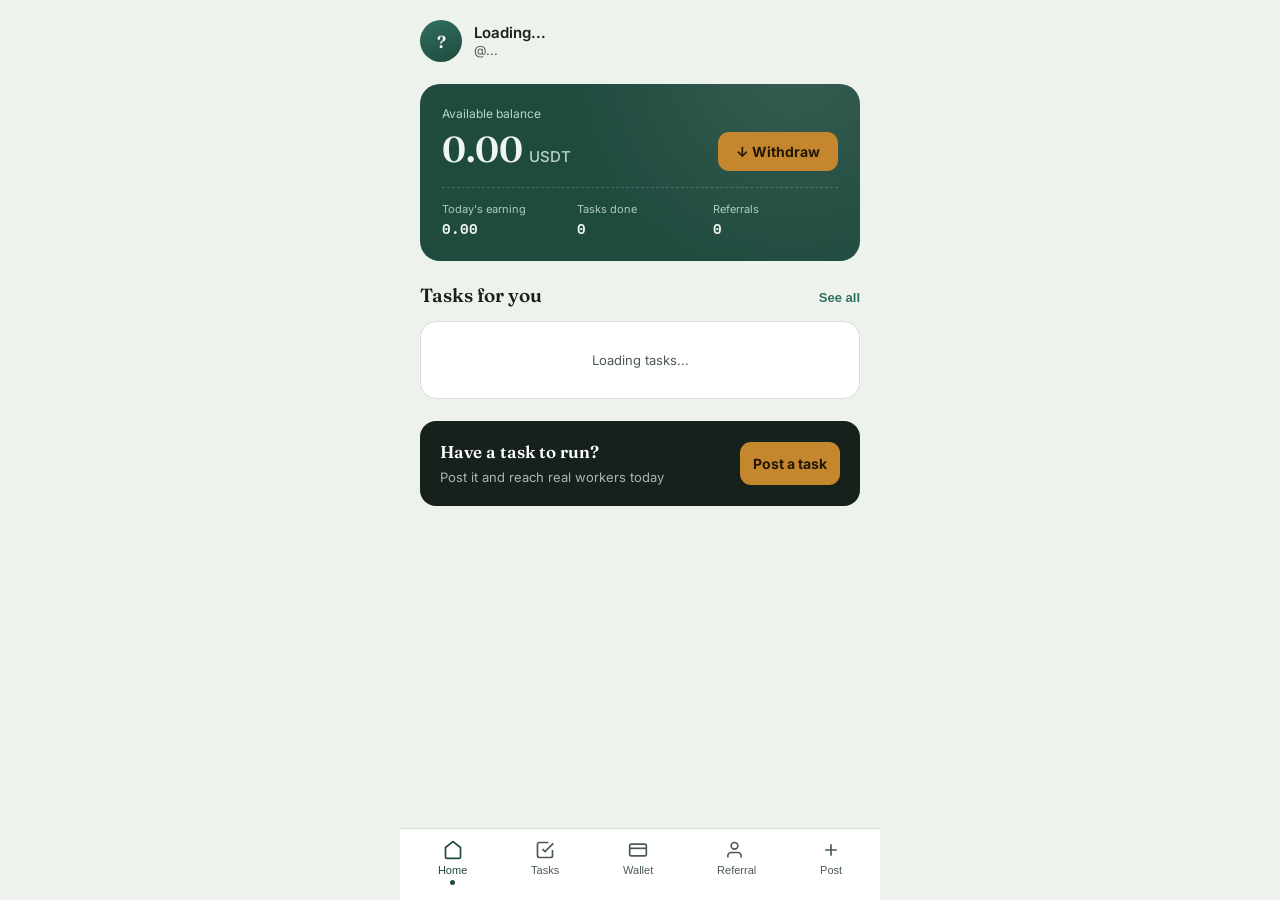
<file: templates/index.html>
<!DOCTYPE html>
<html lang="en">
<head>
<meta charset="UTF-8">
<meta name="viewport" content="width=device-width, initial-scale=1.0">
<title>TaskLedger</title>
<script src="https://telegram.org/js/telegram-web-app.js"></script>
<link rel="preconnect" href="https://fonts.googleapis.com">
<link href="https://fonts.googleapis.com/css2?family=Fraunces:opsz,wght@9..144,400;9..144,500;9..144,600;9..144,700&family=Inter:wght@400;500;600;700&family=Space+Mono:wght@400;700&display=swap" rel="stylesheet">
<link rel="stylesheet" href="/static/style.css">
</head>
<body>
<div class="device">

  <!-- ===================== HOME ===================== -->
  <div class="view active" id="view-home">
    <div class="topbar">
      <div class="who">
        <div class="avatar" id="home-avatar">?</div>
        <div class="who-text">
          <div class="who-name" id="home-name">Loading...</div>
          <div class="who-handle" id="home-handle">@...</div>
        </div>
      </div>
    </div>
    <div class="ledger">
      <div class="ledger-label">Available balance</div>
      <div class="ledger-amount-row">
        <div><span class="ledger-amount" id="home-balance">0.00</span><span class="ledger-unit">USDT</span></div>
        <button class="withdraw-btn" onclick="showView('wallet')">↓ Withdraw</button>
      </div>
      <div class="ledger-meta">
        <div>Today's earning<b id="home-today">0.00</b></div>
        <div>Tasks done<b id="home-tasksdone">0</b></div>
        <div>Referrals<b id="home-referrals">0</b></div>
      </div>
    </div>

    <div class="section">
      <div class="section-head">
        <div class="section-title">Tasks for you</div>
        <button class="section-link" onclick="showView('tasks')">See all</button>
      </div>
      <div class="task-list" id="home-task-list">
        <div class="empty-note">Loading tasks...</div>
      </div>
    </div>

    <div class="post-banner">
      <div class="post-banner-text">
        <b>Have a task to run?</b>
        <span>Post it and reach real workers today</span>
      </div>
      <button class="post-btn" style="width:auto;" onclick="showView('post')">Post a task</button>
    </div>
  </div>

  <!-- ===================== TASKS ===================== -->
  <div class="view" id="view-tasks">
    <div class="topbar">
      <div class="topbar-title">Tasks</div>
    </div>
    <div class="section" style="padding-top:0;">
      <div class="chips" id="tasks-chips">
        <div class="chip active" data-cat="all">All</div>
        <div class="chip" data-cat="social">Social</div>
        <div class="chip" data-cat="app">App install</div>
        <div class="chip" data-cat="survey">Survey</div>
        <div class="chip" data-cat="sign_up">Sign up</div>
      </div>
      <div class="task-list" id="tasks-full-list">
        <div class="empty-note">Loading tasks...</div>
      </div>
    </div>
  </div>

  <!-- ===================== WALLET ===================== -->
  <div class="view" id="view-wallet">
    <div class="topbar">
      <div class="topbar-title">Wallet</div>
    </div>
    <div class="ledger">
      <div class="ledger-label">Available balance</div>
      <div><span class="ledger-amount" id="wallet-balance">0.00</span><span class="ledger-unit">USDT</span></div>
      <div class="ledger-meta">
        <div>Pending<b id="wallet-pending">0.00</b></div>
        <div>Withdrawn total<b id="wallet-withdrawn">0.00</b></div>
        <div>Min. withdraw<b id="wallet-min">2.00</b></div>
      </div>
    </div>
    <div class="section" style="padding-top:0;">
      <div style="display:flex;gap:10px;">
        <button class="submit-btn" id="wallet-tab-deposit" style="flex:1;background:var(--gold);" onclick="showWalletTab('deposit')">↓ Deposit</button>
        <button class="submit-btn" id="wallet-tab-withdraw" style="flex:1;background:var(--paper-raised);color:var(--ink);border:1px solid var(--line);" onclick="showWalletTab('withdraw')">↑ Withdraw</button>
      </div>
    </div>

    <div class="section" id="wallet-panel-deposit">
      <div class="card">
        <div class="card-title">Deposit / Add balance</div>
        <div class="field-hint">নিচের যেকোনো একটা ঠিকানায় টাকা পাঠান, তারপর Amount ও Transaction ID দিয়ে জমা দিন — এডমিন যাচাই করে ব্যালেন্স যোগ করে দিবেন।</div>
        <div id="deposit-info" style="margin:12px 0;"><div class="empty-note">Loading...</div></div>
        <div class="field-label">Method</div>
        <div class="method-row" id="deposit-methods">
          <div class="method active" data-m="USDT">Binance</div>
          <div class="method" data-m="bKash">bKash</div>
          <div class="method" data-m="Nagad">Nagad</div>
          <div class="method" data-m="Rocket">Rocket</div>
        </div>
        <div class="field-label">Amount</div>
        <div class="amount-input">
          <input type="number" step="0.01" id="deposit-amount" placeholder="0.00">
          <span>USDT</span>
        </div>
        <div class="field"><div class="field-label">Transaction ID / প্রুফ লিংক</div><input type="text" id="deposit-ref" placeholder="TXN ID বা স্ক্রিনশট লিংক"></div>
        <button class="submit-btn" onclick="submitDeposit()">Submit deposit</button>
      </div>
    </div>

    <div class="section" id="wallet-panel-withdraw" style="display:none;">
      <div class="card">
        <div class="card-title">Request a withdrawal</div>
        <div class="field-label">Payout method</div>
        <div class="method-row" id="withdraw-methods">
          <div class="method active" data-m="USDT">Binance</div>
          <div class="method" data-m="bKash">bKash</div>
          <div class="method" data-m="Nagad">Nagad</div>
          <div class="method" data-m="Rocket">Rocket</div>
        </div>
        <div class="field"><div class="field-label">আপনি কিসের মাধ্যমে পেমেন্ট নিবেন সেই নাম্বার টি নিচে লিখুন</div><input type="text" id="withdraw-account" placeholder="আপনার পেমেন্ট নাম্বার দিন"></div>
        <div class="field-label">Amount</div>
        <div class="amount-input">
          <input type="number" step="0.01" id="withdraw-amount" placeholder="0.00">
          <span>USDT</span>
        </div>
        <div class="field-hint">Minimum withdrawal is 2.00 USDT. Requests are reviewed manually.</div>
        <button class="submit-btn" onclick="submitWithdraw()">Request withdrawal</button>
      </div>
    </div>
    <div class="section">
      <div class="section-title" style="margin-bottom:12px;">Recent activity</div>
      <div class="hist-list" id="wallet-history">
        <div class="empty-note">Loading...</div>
      </div>
    </div>
  </div>

  <!-- ===================== REFERRAL ===================== -->
  <div class="view" id="view-referral">
    <div class="topbar">
      <div class="topbar-title">Referral</div>
    </div>
    <div class="hero">
      <div class="hero-rate" id="ref-percent">5%</div>
      <div class="hero-sub">Earn a commission on every task your<br>referred friends complete — for life</div>
    </div>
    <div class="section">
      <div class="card">
        <div class="card-title">Your invite link</div>
        <div class="link-row">
          <div class="link-text" id="ref-link">Loading...</div>
          <button class="copy-btn" onclick="copyRefLink()">Copy</button>
        </div>
        <button class="share-btn" style="width:100%;" onclick="shareRefLink()">Share to Telegram</button>
        <div class="stat-row">
          <div class="stat-box"><b id="ref-count">0</b><span>Referrals</span></div>
          <div class="stat-box"><b id="ref-earned">0.00</b><span>Earned (USDT)</span></div>
          <div class="stat-box"><b id="ref-percent2">5%</b><span>Commission</span></div>
        </div>
      </div>
    </div>
    <div class="section">
      <div class="section-title" style="margin-bottom:12px;">Your referrals</div>
      <div class="ref-list" id="ref-list">
        <div class="empty-note">Loading...</div>
      </div>
    </div>
  </div>

  <!-- ===================== POST A TASK ===================== -->
  <div class="view" id="view-post">
    <div class="topbar">
      <div class="topbar-title">Post a task</div>
    </div>
    <div class="section">
      <div class="card">
        <div class="card-title">Task type</div>
        <div class="type-grid" id="post-type">
          <div class="type-opt active" data-cat="social">Social media</div>
          <div class="type-opt" data-cat="app">App install</div>
          <div class="type-opt" data-cat="survey">Survey</div>
          <div class="type-opt" data-cat="sign_up">Sign up</div>
        </div>
      </div>
      <div class="card">
        <div class="card-title">Task details</div>
        <div class="field"><div class="field-label">Title</div><input type="text" id="post-title" placeholder="e.g. Subscribe to my YouTube channel"></div>
        <div class="field"><div class="field-label">Instructions for workers</div><textarea id="post-instructions" placeholder="Explain exactly what the worker needs to do..."></textarea></div>
        <div class="field"><div class="field-label">Link</div><input type="text" id="post-link" placeholder="https://..."></div>
        <div class="field">
          <div class="field-label">Proof required from worker</div>
          <select id="post-prooftype">
            <option>Screenshot link</option>
            <option>Username / profile link</option>
            <option>Text description</option>
          </select>
        </div>
      </div>
      <div class="card">
        <div class="card-title">Budget</div>
        <div class="two-col">
          <div class="field"><div class="field-label">Your pay per task ($)</div><input type="number" step="0.001" id="post-rate" value="0.05" oninput="updateRateCard()"></div>
          <div class="field"><div class="field-label">Number of workers</div><input type="number" id="post-slots" value="100" oninput="updateRateCard()"></div>
        </div>
        <div class="rate-card">
          <div><span>Worker will receive</span><b id="post-worker-rate">$0.038</b></div>
          <div><span>Total to deposit</span><b id="post-total-cost">$5.00</b></div>
        </div>
        <div class="rate-note">Workers get a fixed share of your rate; the rest covers platform costs. Amount is deducted from your balance instantly.</div>
      </div>
      <button class="submit-btn" onclick="submitPostTask()">Deposit & publish task</button>
    </div>

    <div class="section">
      <div class="section-title" style="margin:22px 0 12px;">Your posted tasks</div>
      <div id="my-tasks-list"><div class="empty-note">Loading...</div></div>
    </div>
  </div>

  <!-- Bottom nav -->
  <div class="bottom-nav">
    <button class="nav-item active" data-view="home" onclick="showView('home')">
      <svg width="20" height="20" viewBox="0 0 24 24" fill="none" stroke="currentColor" stroke-width="2"><path d="M3 9l9-7 9 7v11a2 2 0 0 1-2 2H5a2 2 0 0 1-2-2z"/></svg>
      Home<div class="nav-dot"></div>
    </button>
    <button class="nav-item" data-view="tasks" onclick="showView('tasks')">
      <svg width="20" height="20" viewBox="0 0 24 24" fill="none" stroke="currentColor" stroke-width="2"><path d="M9 11l3 3L22 4"/><path d="M21 12v7a2 2 0 0 1-2 2H5a2 2 0 0 1-2-2V5a2 2 0 0 1 2-2h11"/></svg>
      Tasks<div class="nav-dot"></div>
    </button>
    <button class="nav-item" data-view="wallet" onclick="showView('wallet')">
      <svg width="20" height="20" viewBox="0 0 24 24" fill="none" stroke="currentColor" stroke-width="2"><rect x="2" y="5" width="20" height="14" rx="2"/><path d="M2 10h20"/></svg>
      Wallet<div class="nav-dot"></div>
    </button>
    <button class="nav-item" data-view="referral" onclick="showView('referral')">
      <svg width="20" height="20" viewBox="0 0 24 24" fill="none" stroke="currentColor" stroke-width="2"><path d="M17 21v-2a4 4 0 0 0-4-4H5a4 4 0 0 0-4 4v2"/><circle cx="9" cy="7" r="4"/></svg>
      Referral<div class="nav-dot"></div>
    </button>
    <button class="nav-item" data-view="post" onclick="showView('post')">
      <svg width="20" height="20" viewBox="0 0 24 24" fill="none" stroke="currentColor" stroke-width="2"><path d="M12 5v14M5 12h14"/></svg>
      Post<div class="nav-dot"></div>
    </button>
  </div>

  <!-- Submit proof modal -->
  <div class="modal-overlay" id="proof-modal">
    <div class="modal-box">
      <div class="modal-title" id="proof-modal-title">Submit proof</div>
      <div class="field"><div class="field-label">Your proof (link / text)</div><textarea id="proof-text" placeholder="Paste your screenshot link or details here..."></textarea></div>
      <button class="submit-btn" onclick="confirmSubmitProof()">Submit</button>
    </div>
  </div>

  <div class="toast" id="toast"></div>
</div>

<script>
const tg = window.Telegram.WebApp;
tg.ready();
tg.expand();

let CURRENT_USER = null;
let CURRENT_TASK_FOR_PROOF = null;

function toast(msg){
  const t = document.getElementById('toast');
  t.textContent = msg;
  t.style.display = 'block';
  setTimeout(()=>{ t.style.display='none'; }, 2500);
}

async function apiFetch(url, opts={}){
  opts.headers = opts.headers || {};
  opts.headers['X-Init-Data'] = tg.initData || '';
  if(opts.body){ opts.headers['Content-Type'] = 'application/json'; }
  const res = await fetch(url, opts);
  const data = await res.json();
  if(!res.ok){ throw new Error(data.error || 'Something went wrong'); }
  return data;
}

function showView(name){
  document.querySelectorAll('.view').forEach(v=>v.classList.remove('active'));
  document.getElementById('view-'+name).classList.add('active');
  document.querySelectorAll('.nav-item').forEach(n=>n.classList.toggle('active', n.dataset.view===name));
  if(name==='home') loadHome();
  if(name==='tasks') loadTasks('all');
  if(name==='wallet'){ loadWallet(); loadDepositInfo(); }
  if(name==='referral') loadReferral();
  if(name==='post') loadMyTasks();
}

function categoryIconClass(cat){
  return {social:'social', app:'app', survey:'survey', sign_up:'sign_up'}[cat] || 'social';
}

function taskRowHtml(t){
  const pct = t.total_slots ? Math.round((t.filled_slots/t.total_slots)*100) : 0;
  const full = t.filled_slots >= t.total_slots;
  let statusLabel = full ? 'Fully claimed' : `${t.filled_slots} of ${t.total_slots} done`;
  let extra = '';
  if(t.already_submitted === 'pending') extra = '<span class="pill pending">Pending review</span>';
  if(t.already_submitted === 'approved') extra = '<span class="pill approved">Paid</span>';
  if(t.already_submitted === 'rejected') extra = '<span class="pill rejected">Rejected</span>';
  return `
    <div class="task-row" onclick="openProofModal(${t.id}, '${(t.title||'').replace(/'/g,"\\'")}', ${!!t.already_submitted}, ${full})">
      <div class="task-icon ${categoryIconClass(t.category)}">●</div>
      <div class="task-body">
        <div class="task-title">${t.title} ${extra}</div>
        <div class="task-progress-track"><div class="task-progress-fill" style="width:${pct}%"></div></div>
        <div class="task-progress-label">${statusLabel}</div>
      </div>
      <div class="task-pay">
        <div class="task-pay-amount">$${Number(t.worker_rate).toFixed(3)}</div>
        <div class="task-pay-do">per task</div>
      </div>
    </div>`;
}

function openProofModal(taskId, title, already, full){
  if(already){ toast('আপনি ইতিমধ্যে এই টাস্কে প্রুফ জমা দিয়েছেন'); return; }
  if(full){ toast('এই টাস্কটি এখন পূর্ণ'); return; }
  CURRENT_TASK_FOR_PROOF = taskId;
  document.getElementById('proof-modal-title').textContent = title;
  document.getElementById('proof-text').value = '';
  document.getElementById('proof-modal').classList.add('active');
}

document.getElementById('proof-modal').addEventListener('click', (e)=>{
  if(e.target.id === 'proof-modal') document.getElementById('proof-modal').classList.remove('active');
});

async function confirmSubmitProof(){
  const proof = document.getElementById('proof-text').value.trim();
  if(!proof){ toast('প্রুফ লিখুন'); return; }
  try{
    await apiFetch(`/api/tasks/${CURRENT_TASK_FOR_PROOF}/submit`, {method:'POST', body: JSON.stringify({proof_text: proof})});
    document.getElementById('proof-modal').classList.remove('active');
    toast('প্রুফ জমা হয়েছে, এমপ্লয়ার রিভিউ করবেন ✅');
    loadHome(); loadTasks('all');
  }catch(e){ toast(e.message); }
}

async function loadHome(){
  try{
    const d = await apiFetch('/api/dashboard');
    const u = d.user;
    document.getElementById('home-avatar').textContent = (u.first_name||'?').slice(0,2).toUpperCase();
    document.getElementById('home-name').textContent = u.first_name || 'User';
    document.getElementById('home-handle').textContent = u.username ? '@'+u.username : '';
    document.getElementById('home-balance').textContent = Number(u.balance).toFixed(2);
    document.getElementById('home-today').textContent = Number(d.today_earning).toFixed(2);
    document.getElementById('home-tasksdone').textContent = d.tasks_done;
    document.getElementById('home-referrals').textContent = d.referrals;
    const list = document.getElementById('home-task-list');
    list.innerHTML = d.tasks.length ? d.tasks.map(taskRowHtml).join('') : '<div class="empty-note">এখনো কোনো টাস্ক নেই</div>';
  }catch(e){ console.error(e); }
}

let currentTaskCategory = 'all';
async function loadTasks(cat){
  currentTaskCategory = cat;
  document.querySelectorAll('#tasks-chips .chip').forEach(c=>c.classList.toggle('active', c.dataset.cat===cat));
  try{
    const list = await apiFetch('/api/tasks?category='+cat);
    const el = document.getElementById('tasks-full-list');
    el.innerHTML = list.length ? list.map(taskRowHtml).join('') : '<div class="empty-note">এই ক্যাটাগরিতে কোনো টাস্ক নেই</div>';
  }catch(e){ console.error(e); }
}
document.getElementById('tasks-chips').addEventListener('click', (e)=>{
  const chip = e.target.closest('.chip');
  if(chip) loadTasks(chip.dataset.cat);
});

async function loadWallet(){
  try{
    const d = await apiFetch('/api/wallet');
    document.getElementById('wallet-balance').textContent = Number(d.balance).toFixed(2);
    document.getElementById('wallet-pending').textContent = Number(d.pending).toFixed(2);
    document.getElementById('wallet-withdrawn').textContent = Number(d.withdrawn_total).toFixed(2);
    document.getElementById('wallet-min').textContent = Number(d.min_withdraw).toFixed(2);
    const hist = document.getElementById('wallet-history');
    hist.innerHTML = d.activity.length ? d.activity.map(a=>`
      <div class="hist-row">
        <div class="hist-icon ${a.amount<0?'out':'in'}">${a.amount<0?'↓':'↑'}</div>
        <div class="hist-body"><div class="hist-title">${a.title}</div><div class="hist-date">${(a.date||'').slice(0,10)}</div></div>
        <div class="hist-right"><div class="hist-amount ${a.amount<0?'out':'in'}">${a.amount<0?'':'+'}${Number(a.amount).toFixed(3)}</div></div>
      </div>`).join('') : '<div class="empty-note">এখনো কোনো activity নেই</div>';
  }catch(e){ console.error(e); }
}

let withdrawMethod = 'USDT';
document.getElementById('withdraw-methods').addEventListener('click', (e)=>{
  const m = e.target.closest('.method');
  if(!m) return;
  document.querySelectorAll('#withdraw-methods .method').forEach(x=>x.classList.remove('active'));
  m.classList.add('active');
  withdrawMethod = m.dataset.m;
});

let depositMethod = 'USDT';
document.getElementById('deposit-methods').addEventListener('click', (e)=>{
  const m = e.target.closest('.method');
  if(!m) return;
  document.querySelectorAll('#deposit-methods .method').forEach(x=>x.classList.remove('active'));
  m.classList.add('active');
  depositMethod = m.dataset.m;
});

async function loadDepositInfo(){
  try{
    const d = await apiFetch('/api/deposit-info');
    document.getElementById('deposit-info').innerHTML = `
      <div class="link-row"><div class="link-text">Binance: ${d.usdt}</div></div>
      <div class="link-row"><div class="link-text">bKash: ${d.bkash}</div></div>
      <div class="link-row"><div class="link-text">Nagad: ${d.nagad}</div></div>
      <div class="link-row"><div class="link-text">Rocket: ${d.rocket}</div></div>
    `;
  }catch(e){ console.error(e); }
}

async function submitDeposit(){
  const amount = parseFloat(document.getElementById('deposit-amount').value);
  const ref = document.getElementById('deposit-ref').value.trim();
  if(!amount || amount<=0){ toast('সঠিক amount দিন'); return; }
  if(!ref){ toast('Transaction ID / প্রুফ লিংক দিন'); return; }
  try{
    await apiFetch('/api/deposit', {method:'POST', body: JSON.stringify({amount, method: depositMethod, transaction_ref: ref})});
    toast('ডিপোজিট রিকোয়েস্ট পাঠানো হয়েছে ✅ এডমিন যাচাই করবেন');
    document.getElementById('deposit-amount').value='';
    document.getElementById('deposit-ref').value='';
  }catch(e){ toast(e.message); }
}

function showWalletTab(tab){
  const depositPanel = document.getElementById('wallet-panel-deposit');
  const withdrawPanel = document.getElementById('wallet-panel-withdraw');
  const depositBtn = document.getElementById('wallet-tab-deposit');
  const withdrawBtn = document.getElementById('wallet-tab-withdraw');
  if(tab==='deposit'){
    depositPanel.style.display='block'; withdrawPanel.style.display='none';
    depositBtn.style.background='var(--gold)'; depositBtn.style.color='#231604'; depositBtn.style.border='none';
    withdrawBtn.style.background='var(--paper-raised)'; withdrawBtn.style.color='var(--ink)'; withdrawBtn.style.border='1px solid var(--line)';
  }else{
    depositPanel.style.display='none'; withdrawPanel.style.display='block';
    withdrawBtn.style.background='var(--gold)'; withdrawBtn.style.color='#231604'; withdrawBtn.style.border='none';
    depositBtn.style.background='var(--paper-raised)'; depositBtn.style.color='var(--ink)'; depositBtn.style.border='1px solid var(--line)';
  }
}

async function submitWithdraw(){
  const amount = parseFloat(document.getElementById('withdraw-amount').value);
  const accountDetails = document.getElementById('withdraw-account').value.trim();
  if(!amount || amount<=0){ toast('সঠিক amount দিন'); return; }
  if(!accountDetails){ toast('আপনি যেই নাম্বারে পেমেন্ট নিবেন সেই নাম্বারটি লিখুন'); return; }
  try{
    await apiFetch('/api/withdraw', {method:'POST', body: JSON.stringify({amount, method: withdrawMethod, account_details: accountDetails})});
    toast('উইথড্র রিকোয়েস্ট পাঠানো হয়েছে ✅');
    document.getElementById('withdraw-amount').value='';
    document.getElementById('withdraw-account').value='';
    loadWallet();
  }catch(e){ toast(e.message); }
}

async function loadReferral(){
  try{
    const d = await apiFetch('/api/referral');
    document.getElementById('ref-link').textContent = d.link || 'বট এখনো চালু হয়নি';
    document.getElementById('ref-count').textContent = d.count;
    document.getElementById('ref-earned').textContent = Number(d.total_earned).toFixed(3);
    document.getElementById('ref-percent').textContent = d.percent+'%';
    document.getElementById('ref-percent2').textContent = d.percent+'%';
    const list = document.getElementById('ref-list');
    list.innerHTML = d.referrals.length ? d.referrals.map(r=>`
      <div class="ref-row">
        <div class="ref-avatar">${(r.first_name||'?').slice(0,1).toUpperCase()}</div>
        <div class="ref-body" style="flex:1;">
          <div class="ref-name">${r.username ? '@'+r.username : r.first_name}</div>
          <div class="ref-date">Joined ${(r.created_at||'').slice(0,10)}</div>
        </div>
        <div class="ref-earn">+${Number(r.earned).toFixed(3)}</div>
      </div>`).join('') : '<div class="empty-note">এখনো কেউ আপনার লিংকে জয়েন করেনি</div>';
    window.__refLink = d.link;
  }catch(e){ console.error(e); }
}

function copyRefLink(){
  if(!window.__refLink) return;
  navigator.clipboard.writeText(window.__refLink).then(()=>toast('লিংক কপি হয়েছে ✅'));
}
function shareRefLink(){
  if(!window.__refLink) return;
  tg.openTelegramLink(`https://t.me/share/url?url=${encodeURIComponent(window.__refLink)}`);
}

let postCategory = 'social';
document.getElementById('post-type').addEventListener('click', (e)=>{
  const opt = e.target.closest('.type-opt');
  if(!opt) return;
  document.querySelectorAll('#post-type .type-opt').forEach(x=>x.classList.remove('active'));
  opt.classList.add('active');
  postCategory = opt.dataset.cat;
});

function updateRateCard(){
  const rate = parseFloat(document.getElementById('post-rate').value) || 0;
  const slots = parseInt(document.getElementById('post-slots').value) || 0;
  const workerRate = rate * 0.75;
  document.getElementById('post-worker-rate').textContent = '$'+workerRate.toFixed(3);
  document.getElementById('post-total-cost').textContent = '$'+(rate*slots).toFixed(2);
}

async function submitPostTask(){
  const payload = {
    category: postCategory,
    title: document.getElementById('post-title').value.trim(),
    instructions: document.getElementById('post-instructions').value.trim(),
    link: document.getElementById('post-link').value.trim(),
    proof_type: document.getElementById('post-prooftype').value,
    employer_rate: parseFloat(document.getElementById('post-rate').value),
    total_slots: parseInt(document.getElementById('post-slots').value),
  };
  if(!payload.title){ toast('টাইটেল দিন'); return; }
  try{
    await apiFetch('/api/post-task', {method:'POST', body: JSON.stringify(payload)});
    toast('টাস্ক পাবলিশ হয়েছে ✅');
    document.getElementById('post-title').value='';
    document.getElementById('post-instructions').value='';
    document.getElementById('post-link').value='';
    loadMyTasks(); loadHome();
  }catch(e){ toast(e.message); }
}

async function loadMyTasks(){
  try{
    const list = await apiFetch('/api/my-tasks');
    const el = document.getElementById('my-tasks-list');
    if(!list.length){ el.innerHTML = '<div class="empty-note">আপনি এখনো কোনো টাস্ক পোস্ট করেননি</div>'; return; }
    el.innerHTML = list.map(t=>{
      const subsHtml = t.pending_submissions.length ? t.pending_submissions.map(s=>`
        <div class="hist-row">
          <div class="hist-body">
            <div class="hist-title">${s.username ? '@'+s.username : s.first_name}</div>
            <div class="hist-date">${s.proof_text}</div>
          </div>
          <div style="display:flex;gap:6px;">
            <button class="copy-btn" style="background:var(--pine);" onclick="reviewSubmission(${s.id},'approve')">✓</button>
            <button class="copy-btn" style="background:var(--coral);" onclick="reviewSubmission(${s.id},'reject')">✕</button>
          </div>
        </div>`).join('') : '<div class="empty-note">এখনো কোনো প্রুফ জমা পড়েনি</div>';
      return `<div class="card">
        <div class="card-title">${t.title} <span style="font-size:12px;color:var(--ink-soft);">(${t.filled_slots}/${t.total_slots})</span></div>
        ${subsHtml}
      </div>`;
    }).join('');
  }catch(e){ console.error(e); }
}

async function reviewSubmission(id, action){
  try{
    await apiFetch(`/api/submissions/${id}/review`, {method:'POST', body: JSON.stringify({action})});
    toast(action==='approve' ? 'এপ্রুভ করা হয়েছে ✅' : 'রিজেক্ট করা হয়েছে');
    loadMyTasks();
  }catch(e){ toast(e.message); }
}

async function init(){
  const params = new URLSearchParams(window.location.search);
  const ref = params.get('ref');
  try{
    const u = await apiFetch('/api/init', {method:'POST', body: JSON.stringify({initData: tg.initData, ref})});
    CURRENT_USER = u;
    loadHome();
  }catch(e){
    toast('লগইন ব্যর্থ — Telegram এর ভেতর থেকে খুলুন');
  }
}
init();
</script>
</body>
</html>
</file>
<file: static/style.css>
:root{
  --paper:#EEF2ED; --paper-raised:#FFFFFF; --ink:#16211C; --ink-soft:#4B5A52;
  --line:#D7DED6; --pine:#2F6F5E; --pine-deep:#1F4A3E; --gold:#C4872E; --gold-soft:#F3E3C8;
  --coral:#BE4F39; --coral-soft:#F5DCD4; --green-ok-soft:#DCE9E2;
}
*{box-sizing:border-box;}
html,body{margin:0;padding:0;}
body{
  background:var(--paper); color:var(--ink); font-family:'Inter',sans-serif;
  -webkit-font-smoothing:antialiased;
}
.device{width:100%;max-width:480px;margin:0 auto;min-height:100vh;background:var(--paper);padding-bottom:88px;position:relative;}

.view{display:none;}
.view.active{display:block;}

.topbar{display:flex;align-items:center;justify-content:space-between;padding:20px 20px 8px;}
.topbar-title{font-family:'Fraunces',serif;font-weight:600;font-size:22px;}
.who{display:flex;align-items:center;gap:12px;}
.avatar{width:42px;height:42px;border-radius:50%;background:linear-gradient(160deg,var(--pine),var(--pine-deep));display:flex;align-items:center;justify-content:center;color:#fff;font-family:'Fraunces',serif;font-weight:600;font-size:17px;flex-shrink:0;}
.who-text{line-height:1.25;}
.who-name{font-weight:600;font-size:15px;}
.who-handle{font-size:13px;color:var(--ink-soft);}
.icon-btn,.back-btn{width:38px;height:38px;border-radius:50%;border:1px solid var(--line);background:var(--paper-raised);display:flex;align-items:center;justify-content:center;color:var(--ink-soft);flex-shrink:0;}

.ledger{margin:14px 20px 0;background:var(--pine-deep);background-image:radial-gradient(circle at 85% -10%, rgba(255,255,255,0.10), transparent 55%);border-radius:20px;padding:22px;color:#EFF5F1;}
.ledger-label{font-size:12px;color:#B9D3C7;margin-bottom:6px;}
.ledger-amount-row{display:flex;align-items:flex-end;justify-content:space-between;gap:12px;}
.ledger-amount{font-family:'Fraunces',serif;font-weight:600;font-size:36px;}
.ledger-unit{font-size:15px;color:#B9D3C7;margin-left:6px;font-weight:500;}
.ledger-meta{display:flex;gap:10px;margin-top:16px;padding-top:14px;border-top:1px dashed rgba(255,255,255,0.18);}
.ledger-meta div{flex:1;font-size:11px;color:#AFC9BD;}
.ledger-meta b{display:block;font-family:'Space Mono',monospace;font-size:14px;color:#EFF5F1;margin-top:2px;}

.withdraw-btn,.submit-btn,.post-btn,.share-btn,.copy-btn{background:var(--gold);color:#231604;border:none;padding:11px 18px;border-radius:11px;font-weight:700;font-size:14px;font-family:'Inter',sans-serif;cursor:pointer;}
.withdraw-btn{display:flex;align-items:center;gap:6px;white-space:nowrap;}

.section{padding:22px 20px 0;}
.section-head{display:flex;align-items:baseline;justify-content:space-between;margin-bottom:14px;}
.section-title{font-family:'Fraunces',serif;font-weight:600;font-size:19px;}
.section-link{font-size:13px;color:var(--pine);font-weight:600;background:none;border:none;padding:0;}

.chips{display:flex;gap:8px;overflow-x:auto;padding-bottom:4px;margin-bottom:16px;scrollbar-width:none;}
.chips::-webkit-scrollbar{display:none;}
.chip{flex-shrink:0;padding:8px 14px;border-radius:100px;border:1px solid var(--line);background:var(--paper-raised);font-size:13px;font-weight:500;color:var(--ink-soft);white-space:nowrap;cursor:pointer;}
.chip.active{background:var(--pine);border-color:var(--pine);color:#fff;}

.card,.task-list,.hist-list,.ref-list{background:var(--paper-raised);border:1px solid var(--line);border-radius:16px;}
.card{padding:18px;margin-bottom:16px;}
.card-title{font-family:'Fraunces',serif;font-weight:600;font-size:16px;margin-bottom:14px;}

.task-list,.hist-list,.ref-list{overflow:hidden;}
.task-row,.hist-row,.ref-row{display:flex;align-items:center;gap:13px;padding:14px 16px;border-bottom:1px solid var(--line);}
.task-row:last-child,.hist-row:last-child,.ref-row:last-child{border-bottom:none;}
.task-icon,.hist-icon{width:38px;height:38px;border-radius:10px;display:flex;align-items:center;justify-content:center;flex-shrink:0;font-size:17px;}
.task-icon.social{background:var(--gold-soft);color:#8C5A11;}
.task-icon.app{background:#DCE9E2;color:var(--pine-deep);}
.task-icon.survey{background:var(--coral-soft);color:var(--coral);}
.task-icon.sign_up{background:#E3E0F5;color:#4B3F91;}
.task-body{flex:1;min-width:0;}
.task-title{font-size:14px;font-weight:600;margin-bottom:5px;}
.task-progress-track{height:4px;width:100%;background:var(--line);border-radius:4px;overflow:hidden;}
.task-progress-fill{height:100%;background:var(--pine);border-radius:4px;}
.task-progress-label{font-size:11px;color:var(--ink-soft);margin-top:5px;}
.task-pay{text-align:right;flex-shrink:0;}
.task-pay-amount{font-family:'Space Mono',monospace;font-weight:700;font-size:14px;color:var(--pine-deep);}
.task-pay-do{font-size:11px;color:var(--ink-soft);margin-top:3px;}
.task-row{cursor:pointer;}

.hist-icon.out{background:var(--coral-soft);color:var(--coral);}
.hist-icon.in{background:var(--green-ok-soft);color:var(--pine-deep);}
.hist-title{font-size:13.5px;font-weight:600;}
.hist-date{font-size:11.5px;color:var(--ink-soft);margin-top:2px;}
.hist-right{text-align:right;flex-shrink:0;}
.hist-amount{font-family:'Space Mono',monospace;font-weight:700;font-size:13.5px;}
.hist-amount.out{color:var(--coral);}
.hist-amount.in{color:var(--pine-deep);}

.ref-avatar{width:36px;height:36px;border-radius:50%;background:var(--gold-soft);color:#8C5A11;display:flex;align-items:center;justify-content:center;font-family:'Fraunces',serif;font-weight:600;font-size:14px;flex-shrink:0;}
.ref-name{font-size:13.5px;font-weight:600;}
.ref-date{font-size:11px;color:var(--ink-soft);margin-top:2px;}
.ref-earn{font-family:'Space Mono',monospace;font-weight:700;font-size:13px;color:var(--pine-deep);}

.hero{margin:14px 20px 0;background:var(--pine-deep);background-image:radial-gradient(circle at 85% -10%, rgba(255,255,255,0.10), transparent 55%);border-radius:20px;padding:24px 22px;color:#EFF5F1;text-align:center;}
.hero-rate{font-family:'Fraunces',serif;font-weight:700;font-size:44px;color:var(--gold);}
.hero-sub{font-size:13px;color:#C6DBD0;margin-top:4px;line-height:1.5;}
.link-row{display:flex;align-items:center;gap:10px;border:1px dashed var(--line);border-radius:10px;padding:12px 14px;margin-bottom:12px;}
.link-text{flex:1;font-family:'Space Mono',monospace;font-size:12px;color:var(--ink-soft);white-space:nowrap;overflow:hidden;text-overflow:ellipsis;}
.stat-row{display:flex;gap:10px;margin-top:16px;}
.stat-box{flex:1;background:var(--paper);border:1px solid var(--line);border-radius:12px;padding:12px;text-align:center;}
.stat-box b{display:block;font-family:'Fraunces',serif;font-size:21px;color:var(--pine-deep);}
.stat-box span{font-size:11px;color:var(--ink-soft);}
.how-item{display:flex;gap:12px;padding:10px 0;border-top:1px solid var(--line);}
.how-item:first-child{border-top:none;padding-top:0;}
.how-num{font-family:'Space Mono',monospace;font-size:12px;color:var(--pine);font-weight:700;flex-shrink:0;width:18px;}
.how-text{font-size:13px;color:var(--ink-soft);line-height:1.5;}

.field{margin-bottom:14px;}
.field-label{font-size:12px;color:var(--ink-soft);margin-bottom:6px;font-weight:500;}
.field input,.field select,.field textarea{width:100%;border:1px solid var(--line);border-radius:10px;padding:11px 13px;font-size:13.5px;font-family:'Inter',sans-serif;color:var(--ink);outline:none;background:var(--paper-raised);}
.field textarea{resize:none;height:70px;}
.type-grid{display:grid;grid-template-columns:1fr 1fr;gap:8px;}
.type-opt{border:1px solid var(--line);border-radius:10px;padding:12px 10px;text-align:center;font-size:12.5px;font-weight:600;color:var(--ink-soft);cursor:pointer;}
.type-opt.active{border-color:var(--pine);background:var(--green-ok-soft);color:var(--pine-deep);}
.two-col{display:flex;gap:10px;}
.two-col .field{flex:1;}
.method-row{display:flex;gap:8px;margin-bottom:16px;}
.method{flex:1;border:1px solid var(--line);border-radius:10px;padding:10px 8px;text-align:center;font-size:12px;font-weight:600;color:var(--ink-soft);cursor:pointer;}
.method.active{border-color:var(--pine);background:var(--green-ok-soft);color:var(--pine-deep);}
.amount-input{display:flex;align-items:center;border:1px solid var(--line);border-radius:10px;padding:12px 14px;margin-bottom:6px;}
.amount-input input{border:none;outline:none;flex:1;font-family:'Space Mono',monospace;font-size:18px;color:var(--ink);background:transparent;}
.amount-input span{color:var(--ink-soft);font-size:13px;font-weight:600;}
.field-hint{font-size:11.5px;color:var(--ink-soft);margin-bottom:16px;}
.rate-card{background:var(--gold-soft);border-radius:12px;padding:14px;display:flex;justify-content:space-between;align-items:center;margin-top:4px;}
.rate-card div span{display:block;font-size:11px;color:#8C5A11;}
.rate-card div b{font-family:'Space Mono',monospace;font-size:15px;color:#5C3A0B;}
.rate-note{font-size:11px;color:var(--ink-soft);margin-top:8px;line-height:1.5;}
.summary-row{display:flex;justify-content:space-between;padding:9px 0;border-bottom:1px solid var(--line);font-size:13px;}
.summary-row:last-child{border-bottom:none;}
.summary-row span{color:var(--ink-soft);}
.summary-row b{font-family:'Space Mono',monospace;}
.submit-btn,.post-btn{width:100%;padding:13px;}

.post-banner{margin:22px 20px 0;background:var(--ink);border-radius:16px;padding:20px;display:flex;align-items:center;justify-content:space-between;gap:14px;}
.post-banner-text b{display:block;color:#fff;font-family:'Fraunces',serif;font-size:17px;font-weight:600;margin-bottom:4px;}
.post-banner-text span{color:#A9B5AE;font-size:13px;}

.bottom-nav{position:fixed;bottom:0;left:50%;transform:translateX(-50%);width:100%;max-width:480px;background:var(--paper-raised);border-top:1px solid var(--line);display:flex;justify-content:space-around;padding:10px 6px 14px;z-index:50;}
.nav-item{display:flex;flex-direction:column;align-items:center;gap:4px;color:var(--ink-soft);font-size:11px;font-weight:500;background:none;border:none;}
.nav-item.active{color:var(--pine-deep);}
.nav-dot{width:5px;height:5px;border-radius:50%;background:var(--pine-deep);opacity:0;}
.nav-item.active .nav-dot{opacity:1;}

.modal-overlay{position:fixed;inset:0;background:rgba(22,33,28,0.5);display:none;align-items:flex-end;justify-content:center;z-index:100;}
.modal-overlay.active{display:flex;}
.modal-box{background:var(--paper-raised);width:100%;max-width:480px;border-radius:20px 20px 0 0;padding:22px 20px 30px;}
.modal-title{font-family:'Fraunces',serif;font-weight:600;font-size:18px;margin-bottom:12px;}
.toast{position:fixed;bottom:100px;left:50%;transform:translateX(-50%);background:var(--ink);color:#fff;padding:10px 18px;border-radius:100px;font-size:13px;z-index:200;display:none;}
.empty-note{padding:30px 16px;text-align:center;color:var(--ink-soft);font-size:13px;}
.pill{font-size:10.5px;padding:2px 7px;border-radius:100px;font-weight:600;}
.pill.pending{background:var(--gold-soft);color:#8C5A11;}
.pill.approved{background:var(--green-ok-soft);color:var(--pine-deep);}
.pill.rejected{background:var(--coral-soft);color:var(--coral);}
</file>
